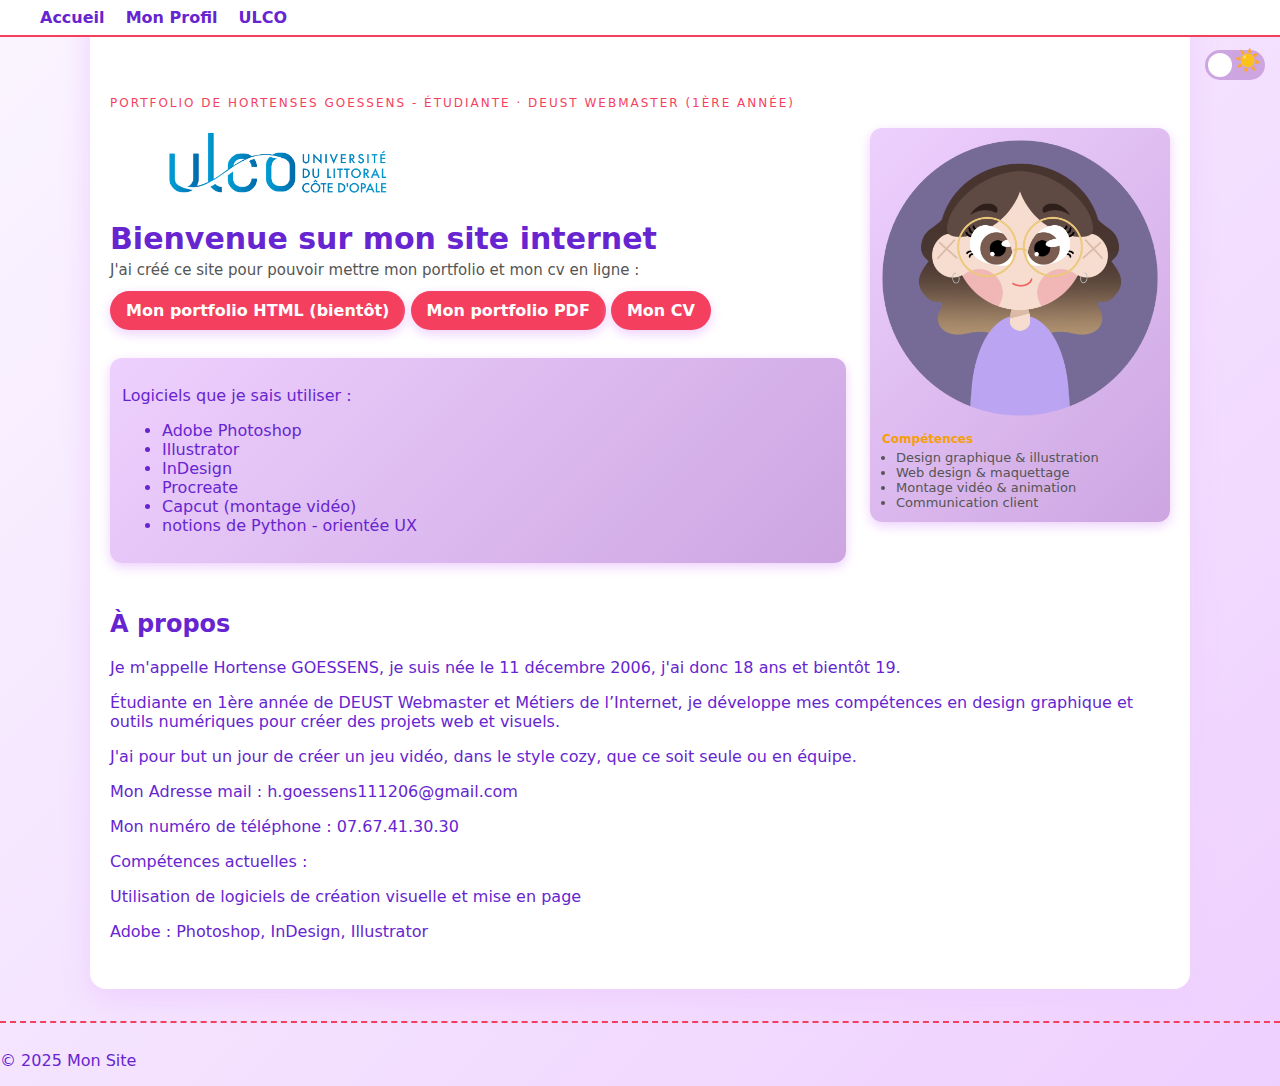
<file: index.html>
<!DOCTYPE html>
<html lang="fr">


<head>
    <meta charset="UTF-8">
    <meta name="viewport" content="width=device-width, initial-scale=1.0">
    <link rel="stylesheet" href="css/style.css">
    <title>Site Internet de Hortense</title>
</head>

<body>
    <input type="checkbox" id="theme-toggle">
    <label for="theme-toggle" class="toggle">
        <span class="sun-icon sun">☀️</span>
        <span class="moon-icon moon">🌙</span>
    </label>
    <header> <!-- barre du haut -->
        <nav>
            <a href="index.html">Accueil</a>
            <a href="profil.html">Mon Profil</a>
            <a href="https://www.univ-littoral.fr" target="_blank">ULCO</a>
        </nav>
    </header>
    <main class="content dark container" id="top">
        <section class="hero" aria-labelledby="intro">
            <article>
                <section class="eyebrow">Portfolio de Hortenses Goessens - Étudiante · DEUST Webmaster (1ère année)
                </section>
                <figure>
                    <img src="images/logo_ulco.png" alt="Logo de l'Université du Littoral Côte d'Opale">
                    <figcaption>
                    </figcaption>
                </figure>
                <h1 id="intro" class="titre">Bienvenue sur mon site internet</h1>
                <p class="lead">J'ai créé ce site pour pouvoir mettre mon portfolio et mon cv en ligne :</p>
                <a class="cta" href="" target="_blank">Mon portfolio HTML (bientôt)</a>
                <a class="cta" href="docs/GOESSENS_Hortense_portfolio.pdf" target="_blank">Mon portfolio PDF</a>
                <a class="cta" href="docs/cv-1.png" target="_blank">Mon CV</a>
                <!-- <p class="lead">Compétences : Adobe Photoshop, Illustrator, InDesign, Procreate, montage vidéo (CapCut), notions de Python —
                orientée UX, graphisme et communication digitale.</p> -->
                <section class="profile-card">
                    <p>Logiciels que je sais utiliser :</p>
                    <ul>
                        <li>Adobe Photoshop</li>
                        <li>Illustrator</li>
                        <li>InDesign</li>
                        <li>Procreate</li>
                        <li>Capcut (montage vidéo)</li>
                        <li>notions de Python - orientée UX</li>
                    </ul>
                </section>
                <br>
            </article>
            <aside class="profile-card" aria-label="Photo et compétences">
                <img class="avatar" src="images/photo_profil_dessin.PNG" alt="Portrait de Hortense Goessens">
                <div class="skills">
                    <h4>Compétences</h4>
                    <ul> <!-- liste de mes compétences -->
                        <li>Design graphique & illustration</li>
                        <li>Web design & maquettage</li>
                        <li>Montage vidéo & animation</li>
                        <li>Communication client</li>
                    </ul>
                </div>
            </aside>
        </section>

        <section id="about" aria-labelledby="about-title">
            <h2 class="titre">À propos</h2>
            <p>Je m'appelle Hortense GOESSENS, je suis née le 11 décembre 2006,
                j'ai donc 18 ans et bientôt 19.
            </p>
            <p>Étudiante en 1ère année de DEUST Webmaster et Métiers de
                l’Internet, je développe mes compétences en design graphique
                et outils numériques pour créer des projets web et visuels.
            </p>
            <p>
                J'ai pour but un jour de créer un jeu vidéo, dans le style cozy, que ce soit seule ou en équipe.
            </p>
            <p>
                Mon Adresse mail : h.goessens111206@gmail.com
            </p>
            <p>
                Mon numéro de téléphone : 07.67.41.30.30
            </p>
            <p>
                Compétences actuelles :
            </p>
            <p>
                Utilisation de logiciels de création visuelle et mise en page
            </p>
            <p>
                Adobe : Photoshop, InDesign, Illustrator
            </p>
        </section>
    </main>
    <footer class="dark">
        <p>&copy; 2025 Mon Site</p>
    </footer>
    <!-- contenu de ma page -->
</body>

</html>
</file>
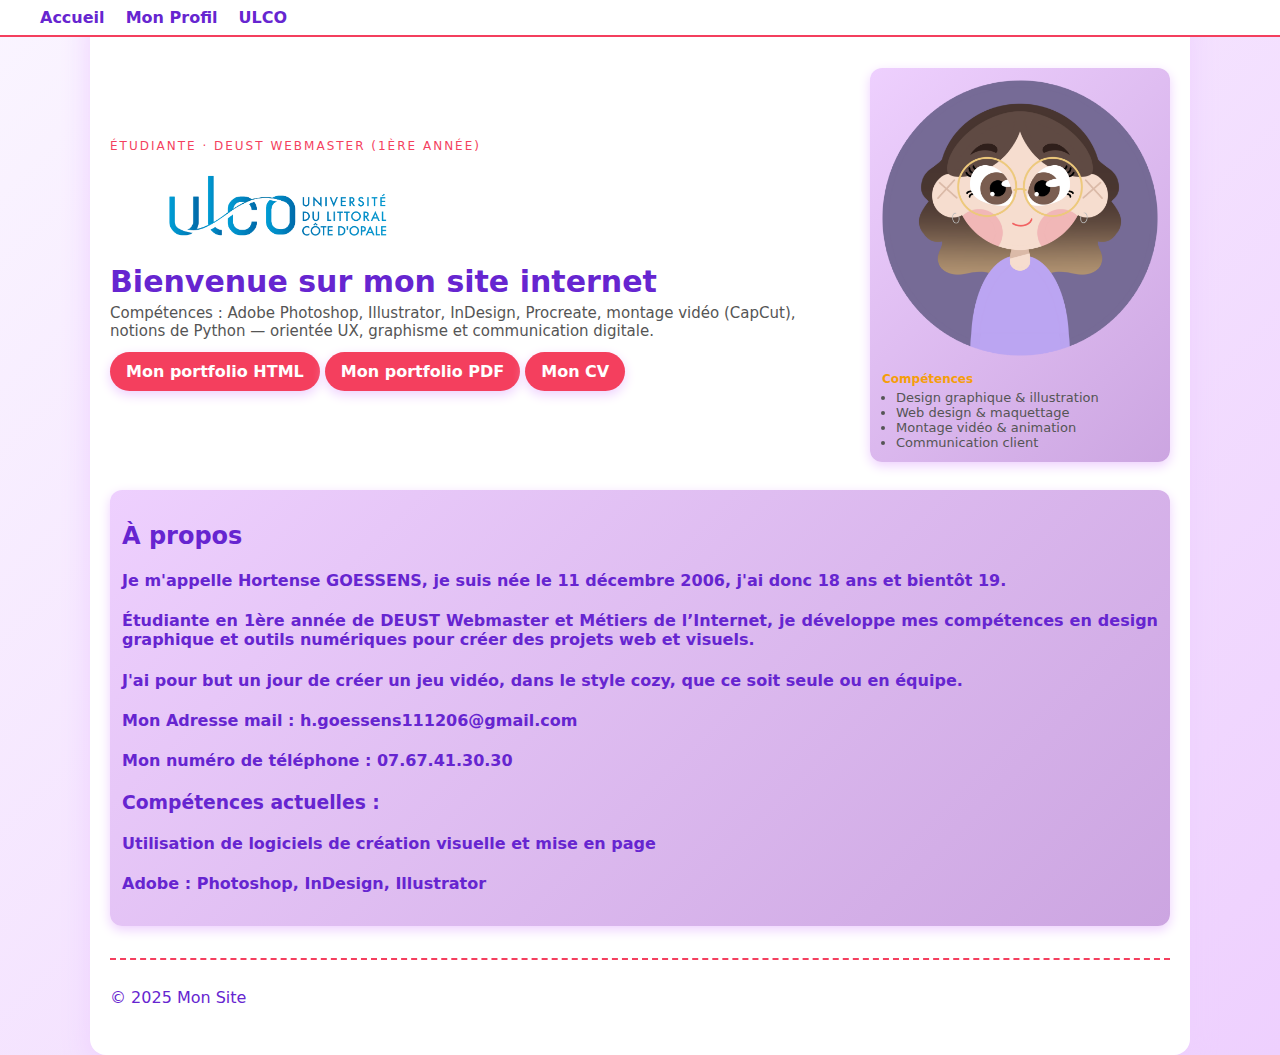
<file: profil.html>
<!DOCTYPE html>
<html lang="en">

<head>
    <meta charset="UTF-8">
    <meta http-equiv="X-UA-Compatible" content="IE=edge">
    <meta name="viewport" content="width=device-width, initial-scale=1.0">
    <link rel="stylesheet" href="css/style.css">
    <title>Document</title>
</head>

<body>
    <header>
        <nav>
            <a href="index.html">Accueil</a>
            <a href="profil.html">Mon Profil</a>
            <a href="https://www.univ-littoral.fr" target="_blank">ULCO</a>
        </nav>
    </header>
    <main class="container" role="main" id="top">
        <section class="hero" aria-labelledby="intro">
            <div>
                <div class="eyebrow">Étudiante · DEUST Webmaster (1ère année)</div>
                <figure>
                    <img src="images/logo_ulco.png" alt="">
                </figure>
                <h1 id="intro" class="titre-principal">Bienvenue sur mon site internet</h1>
                <p class="lead">Compétences : Adobe Photoshop, Illustrator, InDesign, Procreate, montage vidéo (CapCut), notions de Python — 
                orientée UX, graphisme et communication digitale.</p>
                <a class="cta" href="" target="_blank">Mon portfolio HTML</a>
                <a class="cta" href="docs/GOESSENS_Hortense_portfolio.pdf" target="_blank">Mon portfolio PDF</a>
                <a class="cta" href="docs/cv.pdf" target="_blank">Mon CV</a>
            </div>
            <aside class="profile-card" aria-label="Photo et compétences">
        <img class="avatar" src="images/photo_profil_dessin.PNG" alt="Portrait de Hortense Goessens">
        
        <div class="skills">
          <h4>Compétences</h4>
          <ul>
            <li>Design graphique & illustration</li>
            <li>Web design & maquettage</li>
            <li>Montage vidéo & animation</li>
            <li>Communication client</li>
          </ul>
        </div>
      </aside>
    </section>

    <section class="profile-card" style="color: #6625D0" id="about" aria-labelledby="about-title">
      <h2 id="about-title">À propos</h2>
      <h4>Je m'appelle Hortense GOESSENS, je suis née le 11 décembre 2006,
            j'ai donc 18 ans et bientôt 19.
        </h4>
        <h4>Étudiante en 1ère année de DEUST Webmaster et Métiers de 
            l’Internet, je développe mes compétences en design graphique 
            et outils numériques pour créer des projets web et visuels.
        </h4>
        <h4>
            J'ai pour but un jour de créer un jeu vidéo, dans le style cozy, que ce soit seule ou en équipe.
        </h4>
        <h4>
            Mon Adresse mail : h.goessens111206@gmail.com
        </h4>
        <h4>
            Mon numéro de téléphone : 07.67.41.30.30
        </h4>
        <h3>
            Compétences actuelles :
        </h3>
        <h4>
            Utilisation de logiciels de création visuelle et mise en page
        </h4>
        <h4>
            Adobe : Photoshop, InDesign, Illustrator
        </h4>
    </section>
    <footer>
        <p>&copy; 2025 Mon Site</p>
    </footer>
    </main>
    <!--contenu de ma page-->
</body>
</html>
</file>
<file: css/style.css>
/* -------------------------------------
    1. Variables du thème par défaut
------------------------------------- */
:root {
    /* couleurs */

    --accent: #6625D0;
    /* violet artistique */

    --text: #6625D0;
    /* violet artistique, utilisé pour l'écriture */

    --muted: #555;
    /* couleur texte liste */

    --bg: #faf5ff;
    /* couleur fond de page */

    --card: #ffffff;
    /* couleur fond de bloc */

    --highlight: #f43f5e;
    /* rose vif, utilisé pour les détails */

    --secondary: #f59e0b;
    /* orange solaire, utilisé pour les petits titres */

    --shadow: #eed0fe;
    --shadow2: #cca5e1;
    /* couleurs des ombres et dégradés */
}

/* -------------------------------
   1. Thème clair par défaut
----------------------------------
:root {
    --bg: #faf5ff;
    --text: #6625D0;
    --accent: #6625D0;
}*/

/* ---------------------------------
   3. Override manuel via le switch (prioritaire)
----------------------------------*/
body:has(#theme-toggle:checked) {
    --bg: #050a00;
    --text: #99da2f;
    --accent: #99da2f;
    --card: #000000;
    --muted: #aaaaaa;
    --shadow: #112f01;
    --shadow2: #335a1e;
}

/* ---------------------------------
   4. Style global
----------------------------------*/
body {
    margin: 0;
    font-family: Arial, sans-serif;
}

.content {
    background: var(--bg);
    color: var(--text);
    min-height: 100vh;
    padding: 40px;
    transition: background 0.4s ease, color 0.4s ease;
}

h1 {
    color: var(--accent);
}

/* ---------------------------------
   5. Bouton toggle avec icônes
----------------------------------*/
#theme-toggle {
    display: none;
}

.toggle {
    width: 60px;
    height: 30px;
    background: var(--shadow2);
    border-radius: 50px;
    position: fixed;
    top: 50px;
    right: 15px;
    cursor: pointer;
    display: flex;
    align-items: center;
    justify-content: space-between;
    padding: 3px 6px;
    box-sizing: border-box;
    transition: background 0.3s;
}

.toggle .sun,
.toggle .moon {
    font-size: 18px;
    opacity: 1;
    transition: opacity 0.3s ease;
}

/* Icônes au-dessus du toggle */
.toggle .sun-icon {
    position: absolute;
    top: -2px;
    /* hauteur au-dessus du bouton */
    left: 70%;
    transform: translateX(-50%);
    font-size: 22px;
    pointer-events: none;
    /* pas cliquable */
    transition: opacity 0.3s ease;
}

.toggle .moon-icon {
    position: absolute;
    top: -2px;
    /* hauteur au-dessus du bouton */
    left: 30%;
    transform: translateX(-50%);
    font-size: 22px;
    pointer-events: none;
    /* pas cliquable */
    transition: opacity 0.3s ease;
}

/* Soleil par défaut */
.sun {
    opacity: 1;
}

/* Lune masquée par défaut */
.moon {
    opacity: 0;
}

/* Quand on active le mode sombre */
#theme-toggle:checked+.toggle .sun {
    opacity: 0;
}

#theme-toggle:checked+.toggle .moon {
    opacity: 1;
}

/* bulle mobile */
.toggle::after {
    content: "";
    width: 24px;
    height: 24px;
    background: #fff;
    border-radius: 50%;
    position: absolute;
    top: 3px;
    left: 3px;
    transition: transform 0.3s ease;
}

/* Quand le mode sombre est activé */
#theme-toggle:checked+.toggle {
    background: var(--muted);
}

#theme-toggle:checked+.toggle::after {
    transform: translateX(30px);
}

/* Icônes : la lune apparaît en mode sombre */
#theme-toggle:not(:checked)+.toggle .moon {
    opacity: 0;
}

#theme-toggle:checked+.toggle .sun {
    opacity: 0;
}

body {
    font-family: 'Poppins', system-ui, Segoe UI, Helvetica, Arial, sans-serif;
    margin: 0;
    color: var(--accent);
    background: linear-gradient(135deg, var(--bg), var(--shadow));
    transition: background 0.4s ease;
}


* {
    box-sizing: border-box
}

img {
    width: 250px;
}

header {
    /* barre du haut */
    position: fixed;
    top: 0;
    left: 0;
    width: 100%;
    display: flex;
    align-items: center;
    justify-content: space-between;
    padding: 8px 24px;
    /* header fin */
    background: var(--card);
    backdrop-filter: blur(8px);
    border-bottom: 2px solid var(--highlight);
    z-index: 1000;
    transition: box-shadow .3s, background .3s, border-color .3s;
}

header.scrolled {
    box-shadow: 0 6px 16px var(--shadow);
    background: var(--card);
    border-color: var(--secondary);
}

.titre {
    color: var(--accent);
}

/* -----------------
    mise en page
----------------- */
.container {
    max-width: 1100px;
    margin: 0 auto;
    padding: 40px 20px 32px 20px;
    /* espace minimal sous le header */
    background: var(--card);
    border-radius: 16px;
    box-shadow: 0 10px 30px var(--shadow);
    animation: fadeIn 1s ease-in-out;
}

@keyframes fadeIn {
    from {
        opacity: 0;
        transform: translateY(20px)
    }

    to {
        opacity: 1;
        transform: translateY(0)
    }
}

/* ------------------------------------
    apparence police barre du haut
------------------------------------ */
.brand {
    font-weight: 700;
    font-size: 16px;
    letter-spacing: 1px;
    color: var(--highlight)
}

nav a {
    margin-left: 16px;
    text-decoration: none;
    color: var(--accent);
    font-weight: 600;
    transition: color .3s, transform .3s
}

nav a:hover {
    color: var(--secondary);
    transform: scale(1.05)
}

/* ------------------------------------------
    emplacement du carré des compétences
------------------------------------------ */
.hero {
    display: grid;
    grid-template-columns: 1fr 300px;
    gap: 24px;
    align-items: center
}

.eyebrow {
    font-size: 12px;
    color: var(--highlight);
    text-transform: uppercase;
    letter-spacing: 2px
}

h1 {
    font-size: 30px;
    margin: 2px 0 6px;
    line-height: 1.1;
    color: var(--accent)
}

p.lead {
    font-size: 15px;
    color: var(--muted);
    margin: 0 0 12px
}

.cta {
    display: inline-block;
    padding: 10px 16px;
    border-radius: 24px;
    border: none;
    background: var(--highlight);
    color: var(--card);
    text-decoration: none;
    font-weight: 700;
    box-shadow: 0 4px 12px var(--shadow);
    transition: all .3s
}

.cta:hover {
    background: var(--secondary);
    box-shadow: 0 6px 16px var(--secondary);
    transform: translateY(-2px)
}

/* -------------------------------------
    apparence carré des compétences
------------------------------------- */
.profile-card {
    background: linear-gradient(135deg, var(--shadow), var(--shadow2));
    padding: 12px;
    border-radius: 12px;
    text-align: justify;
    box-shadow: 0 4px 12px var(--shadow);
    animation: popIn 1.2s ease
}

@keyframes popIn {
    from {
        opacity: 0;
        transform: scale(0.8)
    }

    to {
        opacity: 1;
        transform: scale(1)
    }
}

.avatar {
    width: 100%;
    height: auto;
    border-radius: 10px;
    object-fit: cover
}

.skills {
    margin-top: 12px;
    text-align: left
}

.skills h4 {
    margin: 6px 0 4px;
    font-size: 12px;
    color: var(--secondary)
}

.skills ul {
    margin: 0;
    padding-left: 14px;
    color: var(--muted);
    font-size: 13px
}

/* ------------------------------------------
    distance entre barre du haut et page
------------------------------------------ */
section {
    margin-top: 28px
}

.grid-projects {
    display: grid;
    grid-template-columns: repeat(auto-fit, minmax(220px, 1fr));
    gap: 14px
}

.project {
    background: linear-gradient(135deg, var(--card), var(--bg));
    border-radius: 10px;
    padding: 12px;
    min-height: 120px;
    display: flex;
    flex-direction: column;
    justify-content: space-between;
    border: 1px solid var(--bg);
    transition: transform .3s, box-shadow .3s
}

.project:hover {
    transform: translateY(-4px) scale(1.02);
    box-shadow: 0 8px 20px var(--shadow)
}

.project h3 {
    margin: 0 0 4px;
    font-size: 15px;
    color: var(--accent)
}

.project p {
    margin: 0;
    color: var(--muted);
    font-size: 12px
}

/* -------------------------------------------
    barre de pointillés en bas de la page
------------------------------------------- */
footer {
    display: flex;
    justify-content: space-between;
    align-items: center;
    margin-top: 32px;
    padding-top: 12px;
    border-top: 2px dashed var(--highlight)
}


/* bouton retour haut */
/*
#backToTop{
    position:fixed;
    bottom:18px;
    right:18px;
    background:var(--highlight);
    color:#fff;
    border:none;
    border-radius:50%;
    width:40px;
    height:40px;
    font-size:18px;
    cursor:pointer;
    box-shadow:0 4px 12px rgba(244,63,94,0.4);
    display:none;
    align-items:center;
    justify-content:center;
    transition:background .3s, transform .3s;
    z-index:1000;
}
#backToTop:hover{
    background:var(--secondary);
    transform:translateY(-2px);
}
*/

@media (max-width:900px) {
    .hero {
        grid-template-columns: 1fr;
        gap: 12px
    }
}

@media (max-width:600px) {
    .container {
        margin: 0 10px;
        padding: 60px 12px 12px 12px
    }

    .brand {
        font-size: 14px
    }

    h1 {
        font-size: 24px
    }
}
</file>
